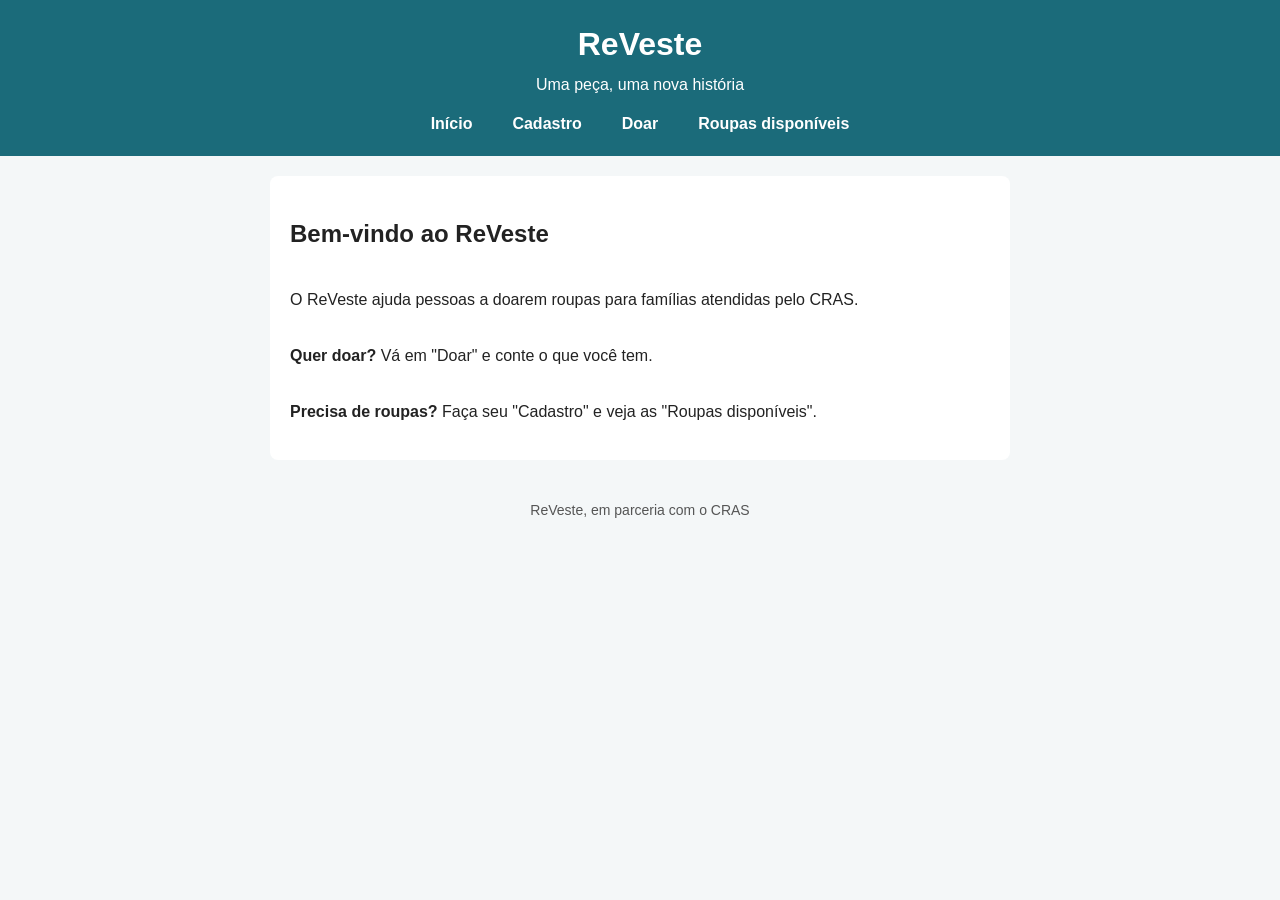
<file: index.html>
<!DOCTYPE html>
<html lang="pt-BR">
<head>
  <meta charset="UTF-8">
  <meta name="viewport" content="width=device-width, initial-scale=1">
  <title>ReVeste</title>
  <link rel="stylesheet" href="estilo.css">
</head>
<body>
<header>
  <h1>ReVeste</h1>
  <p>Uma peça, uma nova história</p>
  <nav>
    <a href="index.html">Início</a>
    <a href="cadastro.html">Cadastro</a>
    <a href="doacoes.html">Doar</a>
    <a href="roupas.html">Roupas disponíveis</a>
  </nav>
</header>
<main>
<h2>Bem-vindo ao ReVeste</h2>
<p>O ReVeste ajuda pessoas a doarem roupas para famílias atendidas pelo CRAS.</p>
<p><b>Quer doar?</b> Vá em "Doar" e conte o que você tem.</p>
<p><b>Precisa de roupas?</b> Faça seu "Cadastro" e veja as "Roupas disponíveis".</p>
</main>
<footer>ReVeste, em parceria com o CRAS</footer>
</body>
</html>
</file>
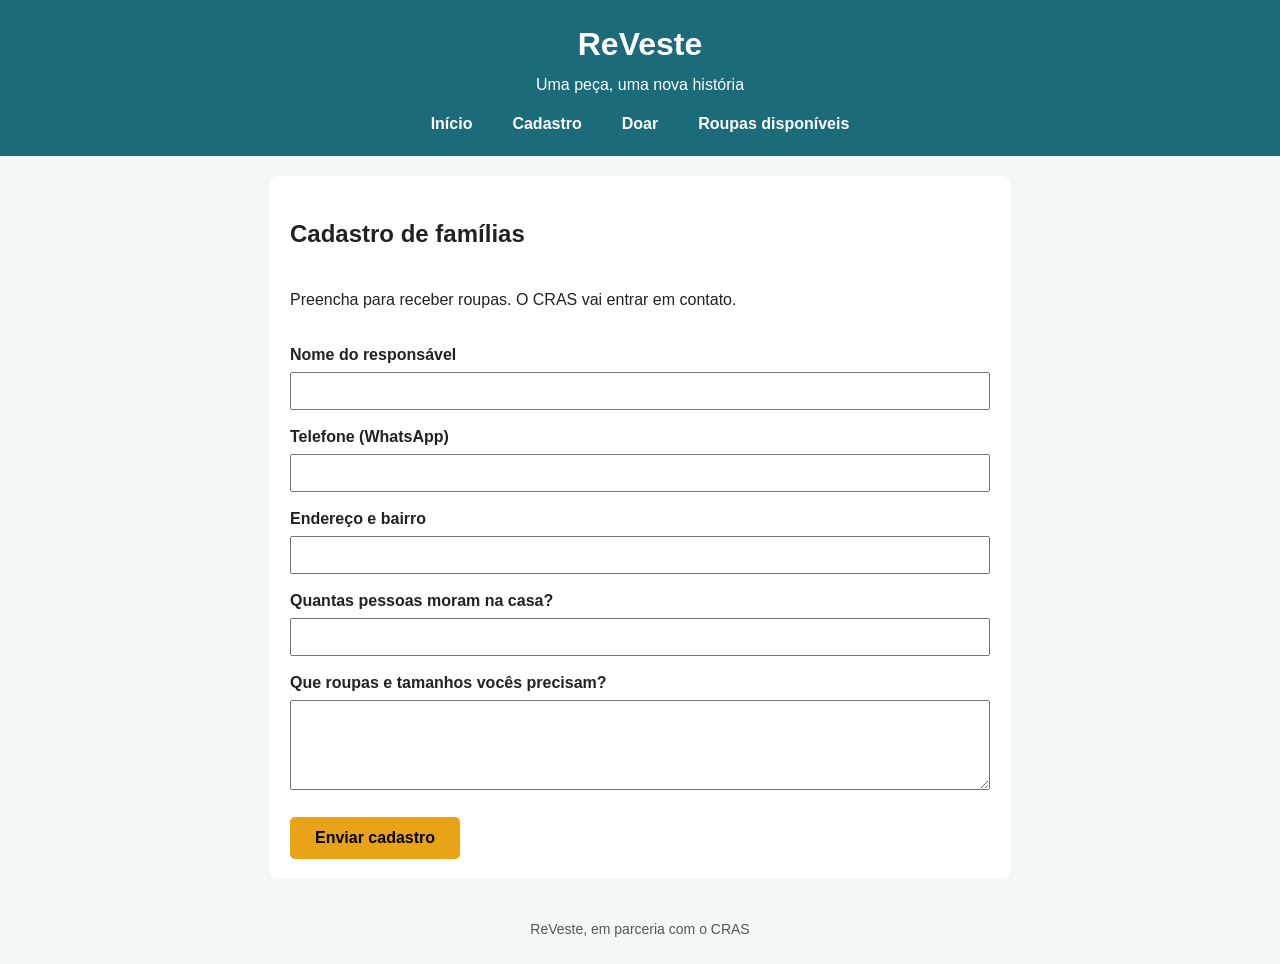
<file: cadastro.html>
<!DOCTYPE html>
<html lang="pt-BR">
<head>
  <meta charset="UTF-8">
  <meta name="viewport" content="width=device-width, initial-scale=1">
  <title>ReVeste</title>
  <link rel="stylesheet" href="estilo.css">
</head>
<body>
<header>
  <h1>ReVeste</h1>
  <p>Uma peça, uma nova história</p>
  <nav>
    <a href="index.html">Início</a>
    <a href="cadastro.html">Cadastro</a>
    <a href="doacoes.html">Doar</a>
    <a href="roupas.html">Roupas disponíveis</a>
  </nav>
</header>
<main>
<h2>Cadastro de famílias</h2>
<p>Preencha para receber roupas. O CRAS vai entrar em contato.</p>
<form>
  <label>Nome do responsável</label>
  <input type="text">

  <label>Telefone (WhatsApp)</label>
  <input type="tel">

  <label>Endereço e bairro</label>
  <input type="text">

  <label>Quantas pessoas moram na casa?</label>
  <input type="number">

  <label>Que roupas e tamanhos vocês precisam?</label>
  <textarea rows="4"></textarea>

  <button type="submit">Enviar cadastro</button>
</form>
</main>
<footer>ReVeste, em parceria com o CRAS</footer>
</body>
</html>
</file>
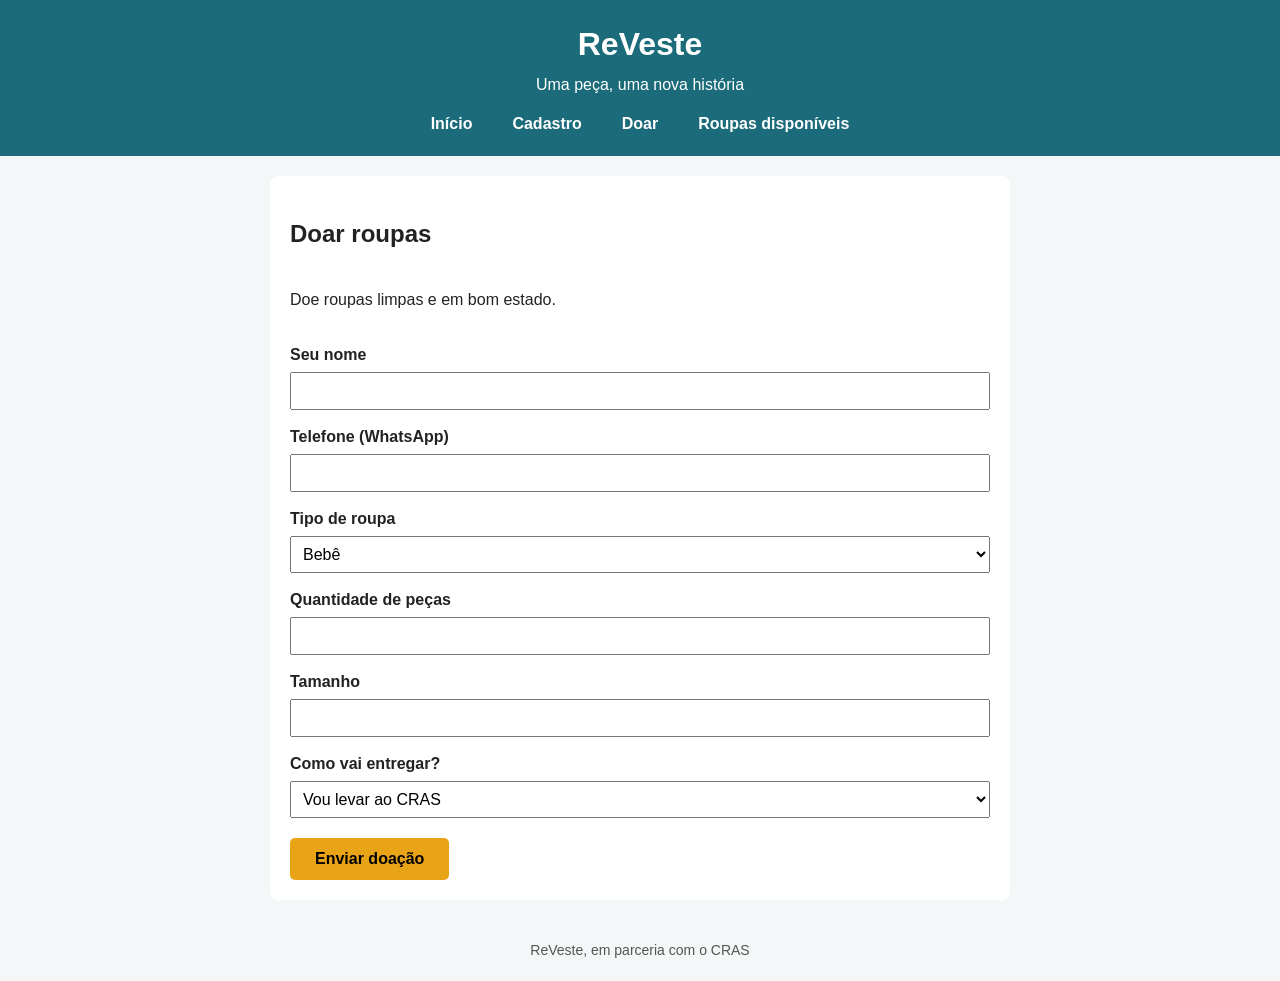
<file: doacoes.html>
<!DOCTYPE html>
<html lang="pt-BR">
<head>
  <meta charset="UTF-8">
  <meta name="viewport" content="width=device-width, initial-scale=1">
  <title>ReVeste</title>
  <link rel="stylesheet" href="estilo.css">
</head>
<body>
<header>
  <h1>ReVeste</h1>
  <p>Uma peça, uma nova história</p>
  <nav>
    <a href="index.html">Início</a>
    <a href="cadastro.html">Cadastro</a>
    <a href="doacoes.html">Doar</a>
    <a href="roupas.html">Roupas disponíveis</a>
  </nav>
</header>
<main>
<h2>Doar roupas</h2>
<p>Doe roupas limpas e em bom estado.</p>
<form>
  <label>Seu nome</label>
  <input type="text">

  <label>Telefone (WhatsApp)</label>
  <input type="tel">

  <label>Tipo de roupa</label>
  <select>
    <option>Bebê</option>
    <option>Infantil</option>
    <option>Adulto</option>
    <option>Agasalho</option>
    <option>Calçado</option>
  </select>

  <label>Quantidade de peças</label>
  <input type="number">

  <label>Tamanho</label>
  <input type="text">

  <label>Como vai entregar?</label>
  <select>
    <option>Vou levar ao CRAS</option>
    <option>Preciso que busquem</option>
  </select>

  <button type="submit">Enviar doação</button>
</form>
</main>
<footer>ReVeste, em parceria com o CRAS</footer>
</body>
</html>
</file>
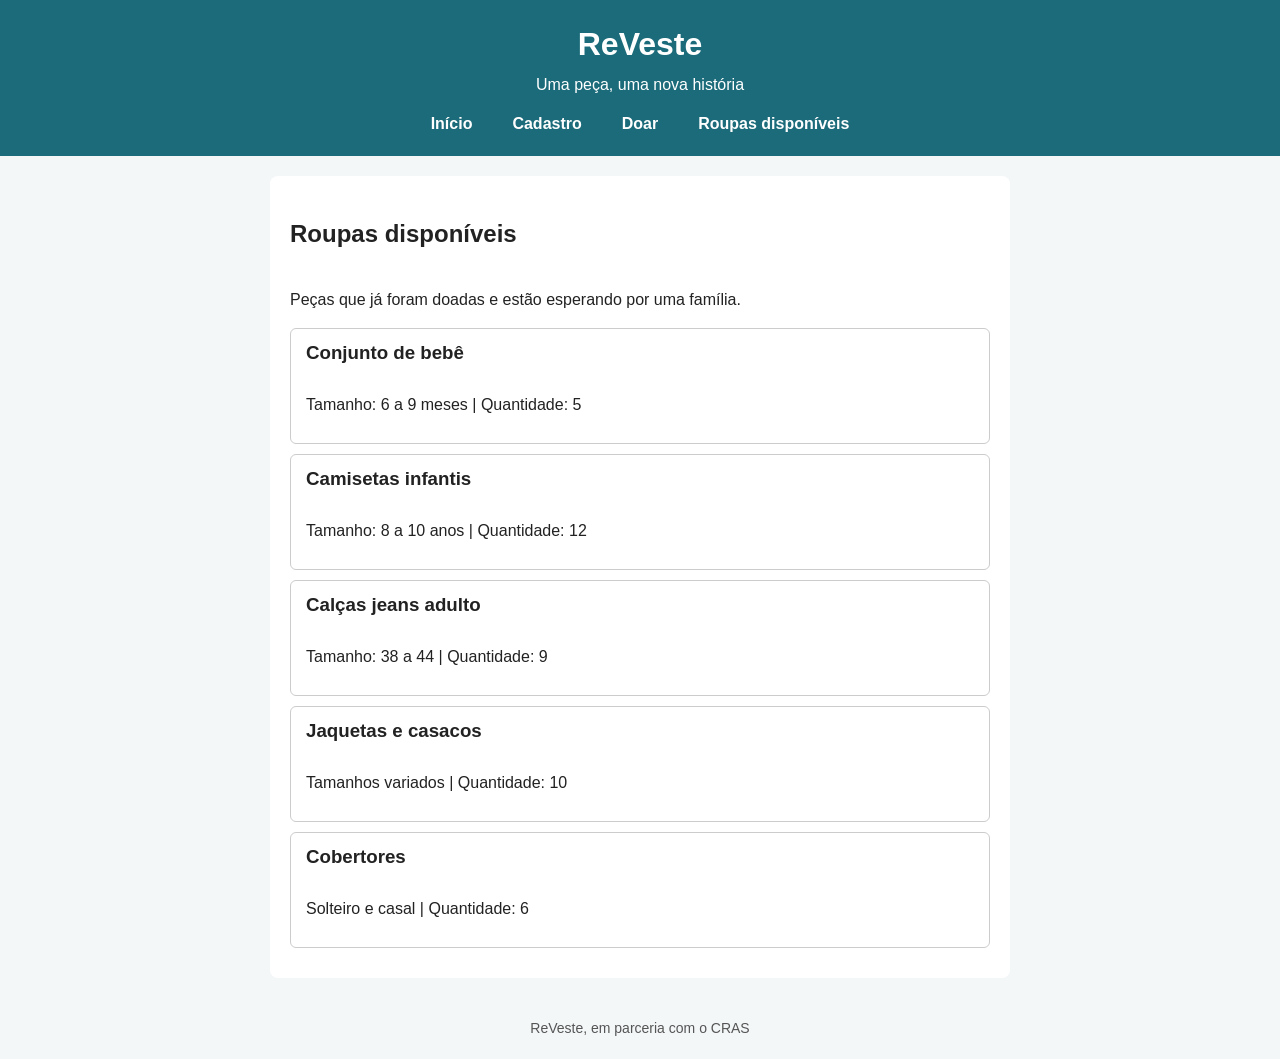
<file: roupas.html>
<!DOCTYPE html>
<html lang="pt-BR">
<head>
  <meta charset="UTF-8">
  <meta name="viewport" content="width=device-width, initial-scale=1">
  <title>ReVeste</title>
  <link rel="stylesheet" href="estilo.css">
</head>
<body>
<header>
  <h1>ReVeste</h1>
  <p>Uma peça, uma nova história</p>
  <nav>
    <a href="index.html">Início</a>
    <a href="cadastro.html">Cadastro</a>
    <a href="doacoes.html">Doar</a>
    <a href="roupas.html">Roupas disponíveis</a>
  </nav>
</header>
<main>
<h2>Roupas disponíveis</h2>
<p>Peças que já foram doadas e estão esperando por uma família.</p>

<div class="roupa">
  <h3>Conjunto de bebê</h3>
  <p>Tamanho: 6 a 9 meses | Quantidade: 5</p>
</div>

<div class="roupa">
  <h3>Camisetas infantis</h3>
  <p>Tamanho: 8 a 10 anos | Quantidade: 12</p>
</div>

<div class="roupa">
  <h3>Calças jeans adulto</h3>
  <p>Tamanho: 38 a 44 | Quantidade: 9</p>
</div>

<div class="roupa">
  <h3>Jaquetas e casacos</h3>
  <p>Tamanhos variados | Quantidade: 10</p>
</div>

<div class="roupa">
  <h3>Cobertores</h3>
  <p>Solteiro e casal | Quantidade: 6</p>
</div>
</main>
<footer>ReVeste, em parceria com o CRAS</footer>
</body>
</html>
</file>
<file: estilo.css>
body {
  font-family: Arial, sans-serif;
  margin: 0;
  background: #f4f7f8;
  color: #222;
  line-height: 1.5;
}

header {
  background: #1b6b7a;
  color: white;
  padding: 20px;
  text-align: center;

  /* FLEXBOX */
  display: flex;
  flex-direction: column;
  align-items: center;
  justify-content: center;
}

header h1 {
  margin: 0;
}

header p {
  margin: 5px 0 15px;
}

nav {
  display: flex;
  justify-content: center;
  align-items: center;
  gap: 20px;
  flex-wrap: wrap;
}

nav a {
  color: white;
  margin: 0 10px;
  font-weight: bold;
  text-decoration: none;
}

nav a:hover {
  text-decoration: underline;
}

main {
  max-width: 700px;
  margin: 20px auto;
  padding: 20px;
  background: white;
  border-radius: 8px;

  /* FLEXBOX */
  display: flex;
  flex-direction: column;
}

label {
  display: block;
  margin-top: 15px;
  font-weight: bold;
}

input, select, textarea {
  width: 100%;
  padding: 8px;
  margin-top: 5px;
  box-sizing: border-box;
  font-size: 16px;
}

button {
  margin-top: 20px;
  padding: 12px 25px;
  background: #e8a317;
  border: none;
  border-radius: 5px;
  font-size: 16px;
  font-weight: bold;
  cursor: pointer;

  /* FLEXBOX */
  align-self: flex-start;
}

.roupa {
  border: 1px solid #ccc;
  border-radius: 6px;
  padding: 10px 15px;
  margin-bottom: 10px;

  /* FLEXBOX */
  display: flex;
  flex-direction: column;
  gap: 5px;
}

.roupa h3 {
  margin: 0 0 5px;
}

footer {
  text-align: center;
  padding: 20px;
  color: #555;
  font-size: 14px;

  /* FLEXBOX */
  display: flex;
  justify-content: center;
  align-items: center;
}

/* MEDIA QUERIES */

/* Para tablets */
@media (max-width: 768px) {
  main {
    max-width: 90%;
    padding: 15px;
  }

  header {
    padding: 15px;
  }

  nav {
    gap: 10px;
  }
}

/* Para celulares */
@media (max-width: 480px) {
  header h1 {
    font-size: 22px;
  }

  header p {
    font-size: 14px;
  }

  nav {
    flex-direction: column;
    gap: 10px;
  }

  nav a {
    margin: 0;
  }

  main {
    max-width: 100%;
    margin: 10px;
    padding: 15px;
    box-sizing: border-box;
  }

  input, select, textarea {
    font-size: 14px;
  }

  button {
    width: 100%;
  }

  footer {
    font-size: 12px;
  }
}
</file>
